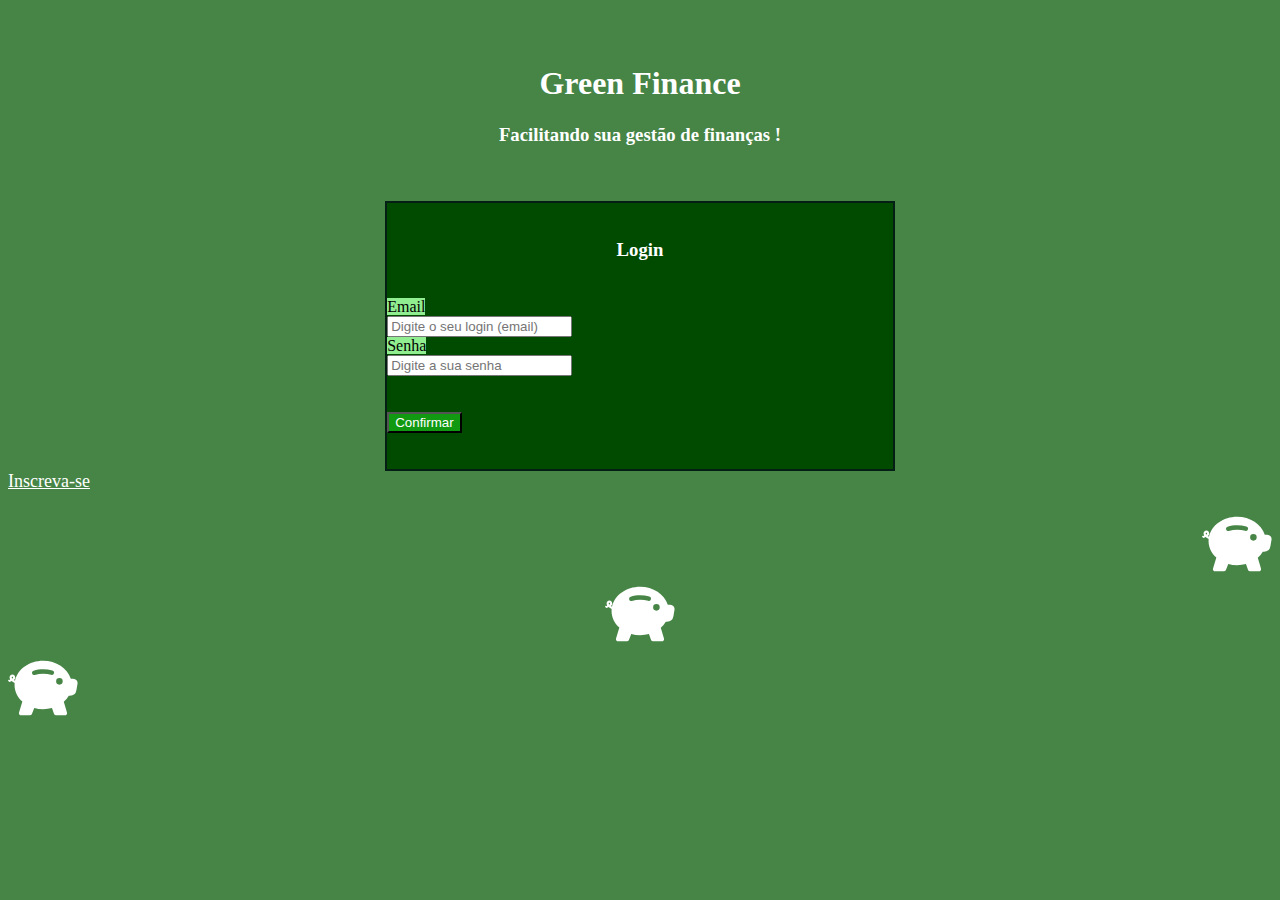
<file: index.html>
<!DOCTYPE html>
<html lang="pt-br">

<head>
    <meta charset="UTF-8">
    <meta http-equiv="X-UA-Compatible" content="IE=edge">
    <meta name="viewport" content="width=device-width, initial-scale=1.0">
    <link href="https://cdn.jsdelivr.net/npm/bootstrap@5.2.0-beta1/dist/css/bootstrap.min.css" rel="stylesheet"
        integrity="sha384-0evHe/X+R7YkIZDRvuzKMRqM+OrBnVFBL6DOitfPri4tjfHxaWutUpFmBp4vmVor" crossorigin="anonymous">
    <title>Login - Green Finance</title>
    <script src="https://cdn.jsdelivr.net/npm/@popperjs/core@2.11.5/dist/umd/popper.min.js"
        integrity="sha384-Xe+8cL9oJa6tN/veChSP7q+mnSPaj5Bcu9mPX5F5xIGE0DVittaqT5lorf0EI7Vk" crossorigin="anonymous">
    </script>
    <script src="https://cdn.jsdelivr.net/npm/bootstrap@5.2.0-beta1/dist/js/bootstrap.min.js"
        integrity="sha384-kjU+l4N0Yf4ZOJErLsIcvOU2qSb74wXpOhqTvwVx3OElZRweTnQ6d31fXEoRD1Jy" crossorigin="anonymous">
    </script>
    <link rel="stylesheet" href="/css/style.css">
    <script src="/js/login.js"></script>

</head>

<body>

    <br />
    <br />
    <main class="row">
        <div class="col-12">
            <h1>Green Finance</h1>
            <h3>Facilitando sua gestão de finanças !</h3>
        </div>
    </main>
    <br />
    <br />
    <div class="col-12 board">
        <br />
        <h3>Login</h3>
        
        <br />
        <div class="container col-10 flex-start">
            <div class="input-group mb-3">
                <div class="input-group-prepend">
                    <span class="input-group-text" id="addon-wrapping">Email</span>
                </div>
                <input id="txtEmail" type="email" class="form-control" placeholder="Digite o seu login (email)" />
            </div>
            <div class="input-group mb-3">
                <div class="input-group-prepend">
                    <span class="input-group-text" id="addon-wrapping">Senha</span>
                </div>
                <input id="txtSenha" type="password" class="form-control" placeholder="Digite a sua senha" />
            </div>
            <br />
            <br />
            <div class="d-grid gap-2 col-4 mx-auto">
                <button id="botao-login" class="btn" type="button">Confirmar</button>
            </div>
            <br />
            <br />
        </div>

    </div>
    <div class="container col-5 ">
        <a href="cadastro.html" id="inscricao">Inscreva-se</a>
    </div>
    <br />
    <div class="container col-10 flex-start">
        <div class="container col-7 ">
            <img src="/img/piggy-bank-fill.svg" class="pig" id="pig-svg1">
        </div>

        <div class="container col-7">
            <img src="/img/piggy-bank-fill.svg" class="pig" id="pig-svg2">
        </div>
        <div class="container col-7 ">
            <img src="/img/piggy-bank-fill.svg" class="pig" id="pig-svg3">
        </div>
    </div>


</body>

</html>
</file>
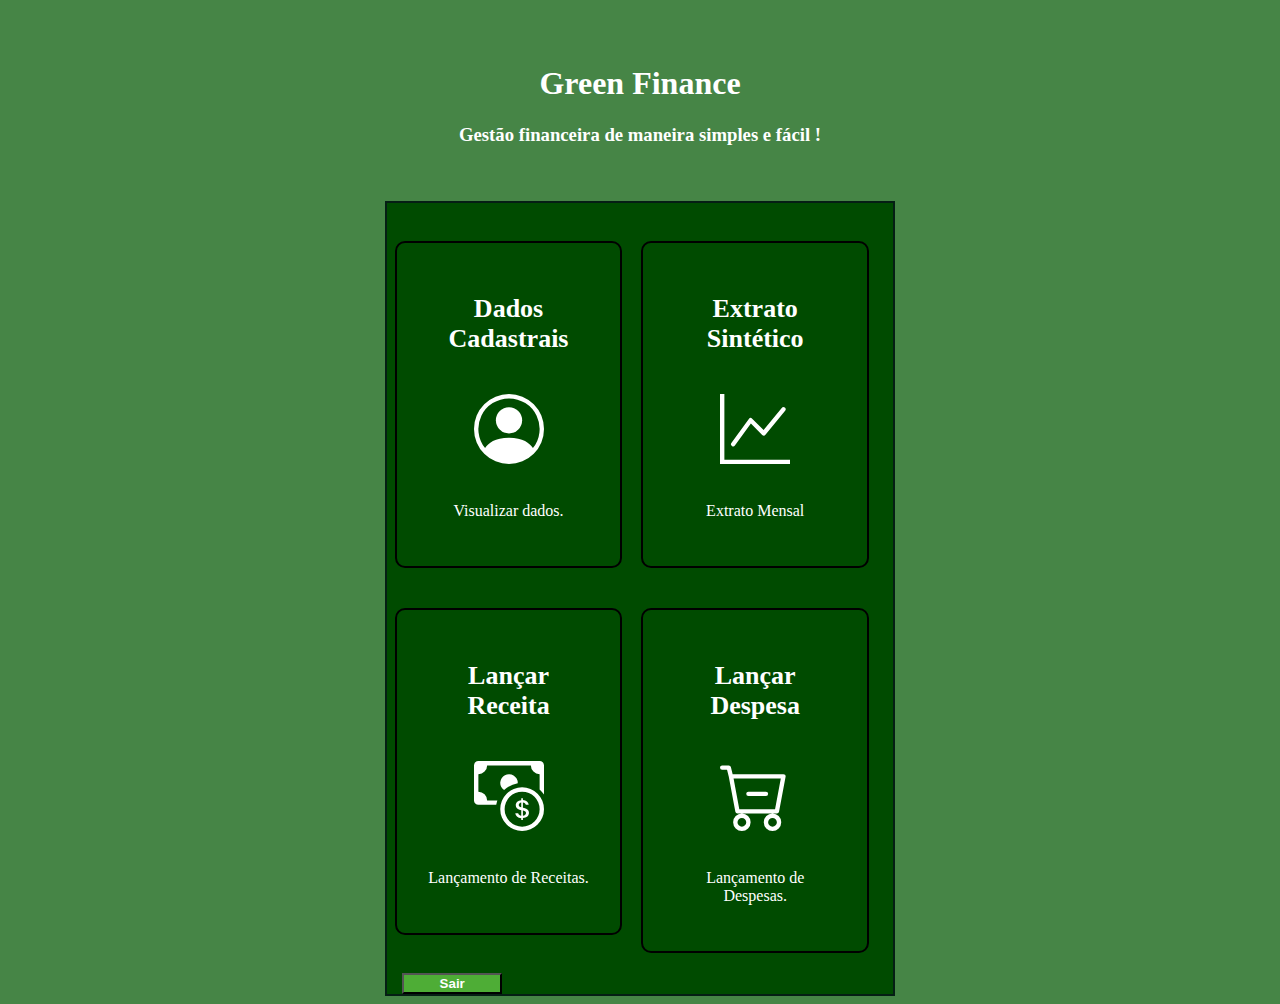
<file: telainicial.html>
<!DOCTYPE html>
<html lang="pt-br">

<head>
    <meta charset="UTF-8">
    <meta http-equiv="X-UA-Compatible" content="IE=edge">
    <meta name="viewport" content="width=device-width, initial-scale=1.0">
    <link href="https://cdn.jsdelivr.net/npm/bootstrap@5.2.0-beta1/dist/css/bootstrap.min.css" rel="stylesheet"
        integrity="sha384-0evHe/X+R7YkIZDRvuzKMRqM+OrBnVFBL6DOitfPri4tjfHxaWutUpFmBp4vmVor" crossorigin="anonymous">
    <title>Início - Green Finance</title>
    <script src="https://cdn.jsdelivr.net/npm/@popperjs/core@2.11.5/dist/umd/popper.min.js"
        integrity="sha384-Xe+8cL9oJa6tN/veChSP7q+mnSPaj5Bcu9mPX5F5xIGE0DVittaqT5lorf0EI7Vk" crossorigin="anonymous">
    </script>
    <script src="https://cdn.jsdelivr.net/npm/bootstrap@5.2.0-beta1/dist/js/bootstrap.min.js"
        integrity="sha384-kjU+l4N0Yf4ZOJErLsIcvOU2qSb74wXpOhqTvwVx3OElZRweTnQ6d31fXEoRD1Jy" crossorigin="anonymous">
    </script>
    <script src="/js/telainicial.js"></script>
    <link rel="stylesheet" href="/css/style.css">
    <link rel="stylesheet" href="/css/telainicial.css">

</head>

<body>
    <br />
    <br />
    <main class="row">
        <div class="col-12">
            <h1>Green Finance</h1>
            <h3>Gestão financeira de maneira simples e fácil !</h3>
        </div>
    </main>
    <br />
    <br />
    <div class="col-12 board">
        <br />
        <div class="container">
            <ul class="opcoes">
                <li id="telaCadastro">
                    <h2>Dados Cadastrais</h2>
                    <br />
                    <img src="/img/person-circle.svg" class="tela-inicial">
                    <br />
                    <br />
                    <p class="tela-descricao">Visualizar dados.</p>
                </li>
                <li id="telaExtrato">
                    <h2>Extrato Sintético</h2>
                    <br />
                    <img src="/img/graph-up.svg" alt="" class="tela-inicial">
                    <br />
                    <br />
                    <p class="tela-descricao">Extrato Mensal</p>
                </li>
            </ul>
            <ul class="opcoes">
                 <li id="telaReceita">
                    <h2>Lançar Receita</h2>
                    <br />
                    <img src="/img/cash-coin.svg" alt="" class="tela-inicial">
                    <br />
                    <br />
                    <p class="tela-descricao">Lançamento de Receitas.</p>
                </li>
                <li id="telaDespesa">
                    <h2>Lançar Despesa</h2>
                    <br />
                    <img src="/img/cart-dash.svg" alt="" class="tela-inicial">
                    <br />
                    <br />
                    <p class="tela-descricao">Lançamento de Despesas.</p>
                </li>

            </ul>
             <input type="submit" name="btnSair" id="btnSair" value="Sair"/>
        </div>


    </div>



</body>

</html>
</file>
<file: css/style.css>
body {
    background: rgb(70, 133, 70);
}

h1,
h3 {
    text-align: center;
    color: white;
}


.board {
    background-color: rgb(0, 75, 0);
    height: 100%;
    width: 40%;
    display: block;
    margin-left: auto;
    margin-right: auto;
    border: 2px solid #051f14;

}

.input-group-text {
    background: lightgreen;
}

#botao-login {
    background-color: rgb(17, 153, 17);
    color: white;
    text-align: center;
}

.cadastro {
    color: white;
    font-weight: bolder;
}

#inscricao {
    color: white;
    font-size: 18px;
}

.pig{
    height: 70px;
    -moz-transform: scaleX(-1);
    -o-transform: scaleX(-1);
    -webkit-transform: scaleX(-1);
    transform: scaleX(-1);
}

#pig-svg1{
    float:right;
}

#pig-svg2{
    width: 100%;
    float: center;
}
#pig-svg3{
    float:left;
}
</file>
<file: css/telainicial.css>
header{
    background: #BBBBBB;
    padding: 20px 0;
}
.caixa{
    position: relative;
    margin: 0 auto;
    
}

.opcoes{
    margin: 0 auto;
    padding: 20px 0;
    width: auto;
}

.opcoes li{
    display: inline-block;
    text-align: center;
    width: 45%;
    vertical-align: top;
    margin: 0 1.5%;
    padding: 30px 30px;
    box-sizing: border-box;
    border: 2px solid #000000;
    border-radius: 10px;
}

.opcoes li:hover{
   border-color: #C78C19;
}

.opcoes li:hover h2{
    font-size: 34px;
}

.opcoes li:active{
   border-color: #088C19;
}

.opcoes h2{
    font-size: 26px;
    font-weight: bold;
    color: white;
}
.opcoes p{
    color: white;

}

.opcoes-descricao{
    font-size: 18px;
}

.opcoes-preco{
    font-size: 22px;
    font-weight: bold;
    margin-top: 10px;
}

.tela-inicial{
    height: 70px;
}

#btnSair{
    display: inline-block;
    text-align: center;
    vertical-align: top;
    margin-left: 15px;
    color: white;
    width: 100px;
    font-weight: bold;
    background-color: rgb(78, 173, 54);
}

#btnSair:hover{
   border-color: #C78C19;
}

#btnSair:hover{
    font-size: 34px;
    width: 150;
}

#btnSair:active{
   border-color: #088C19;
}
</file>
